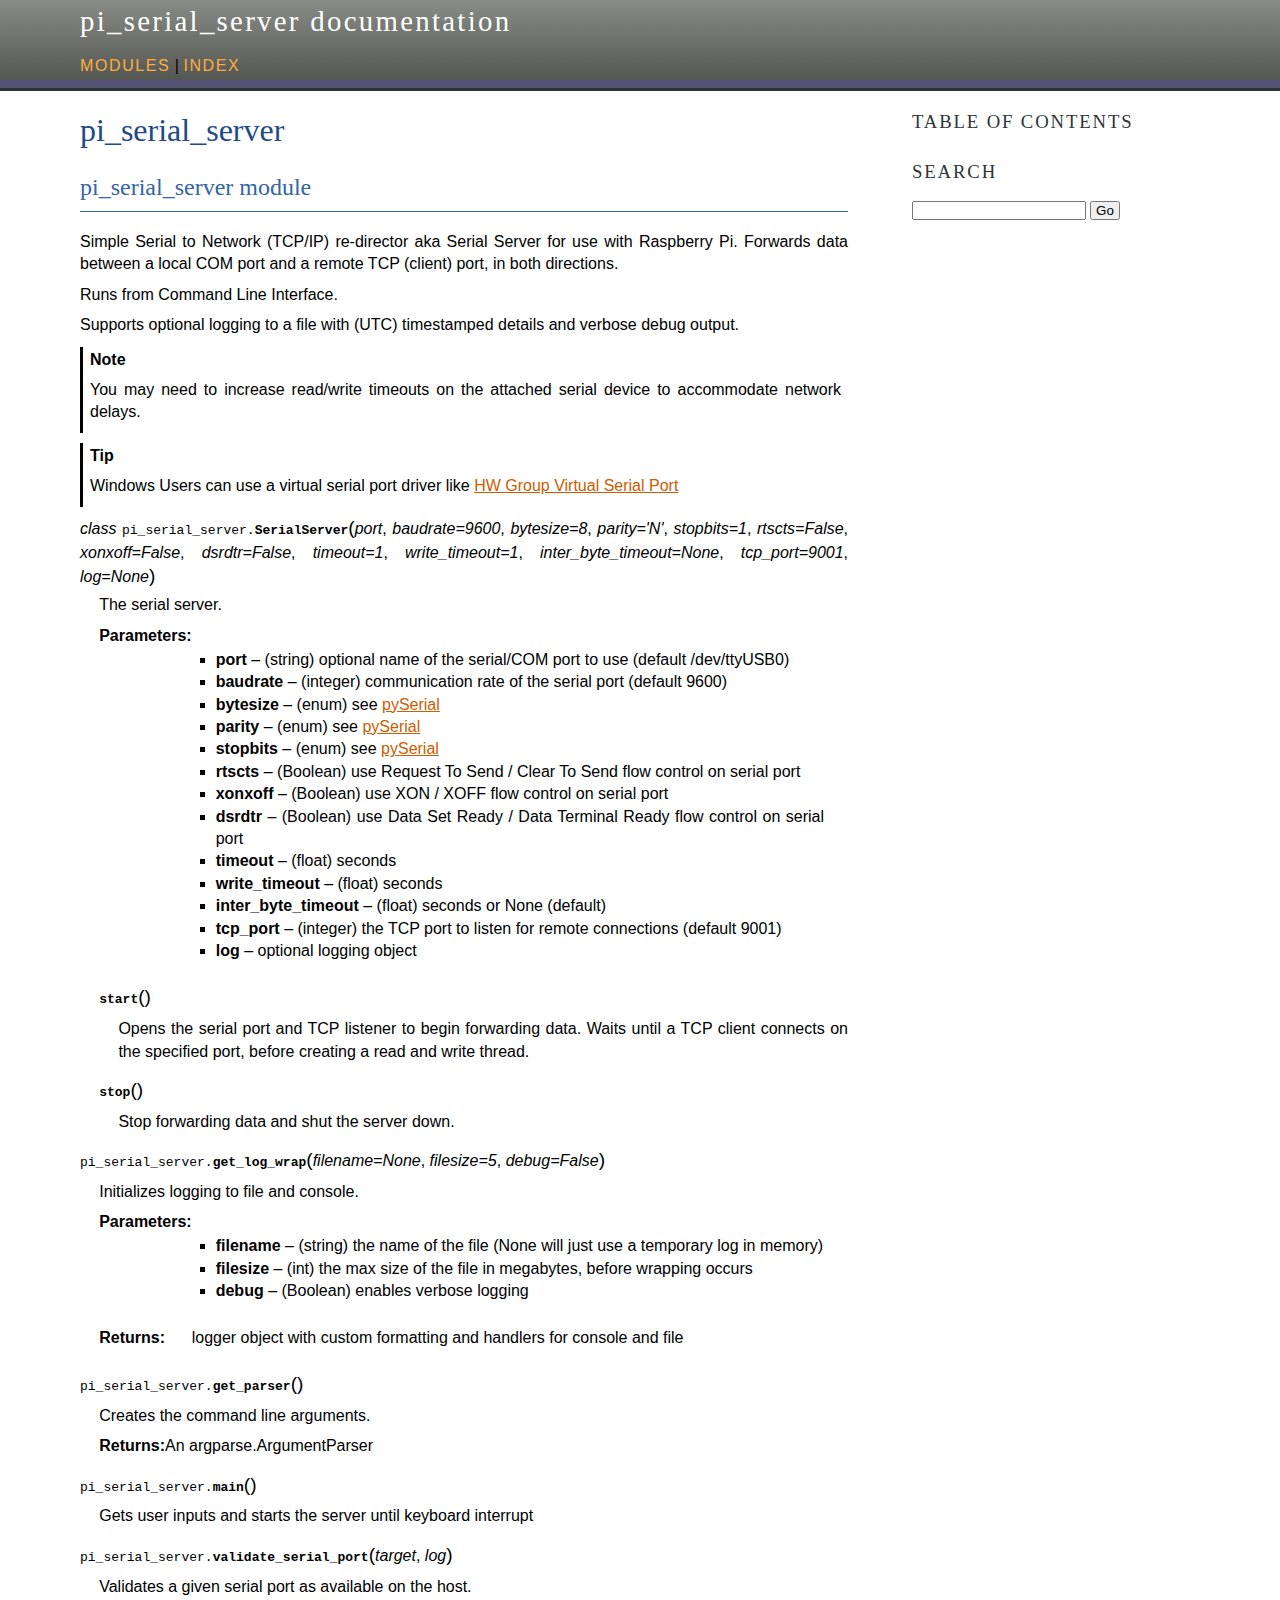
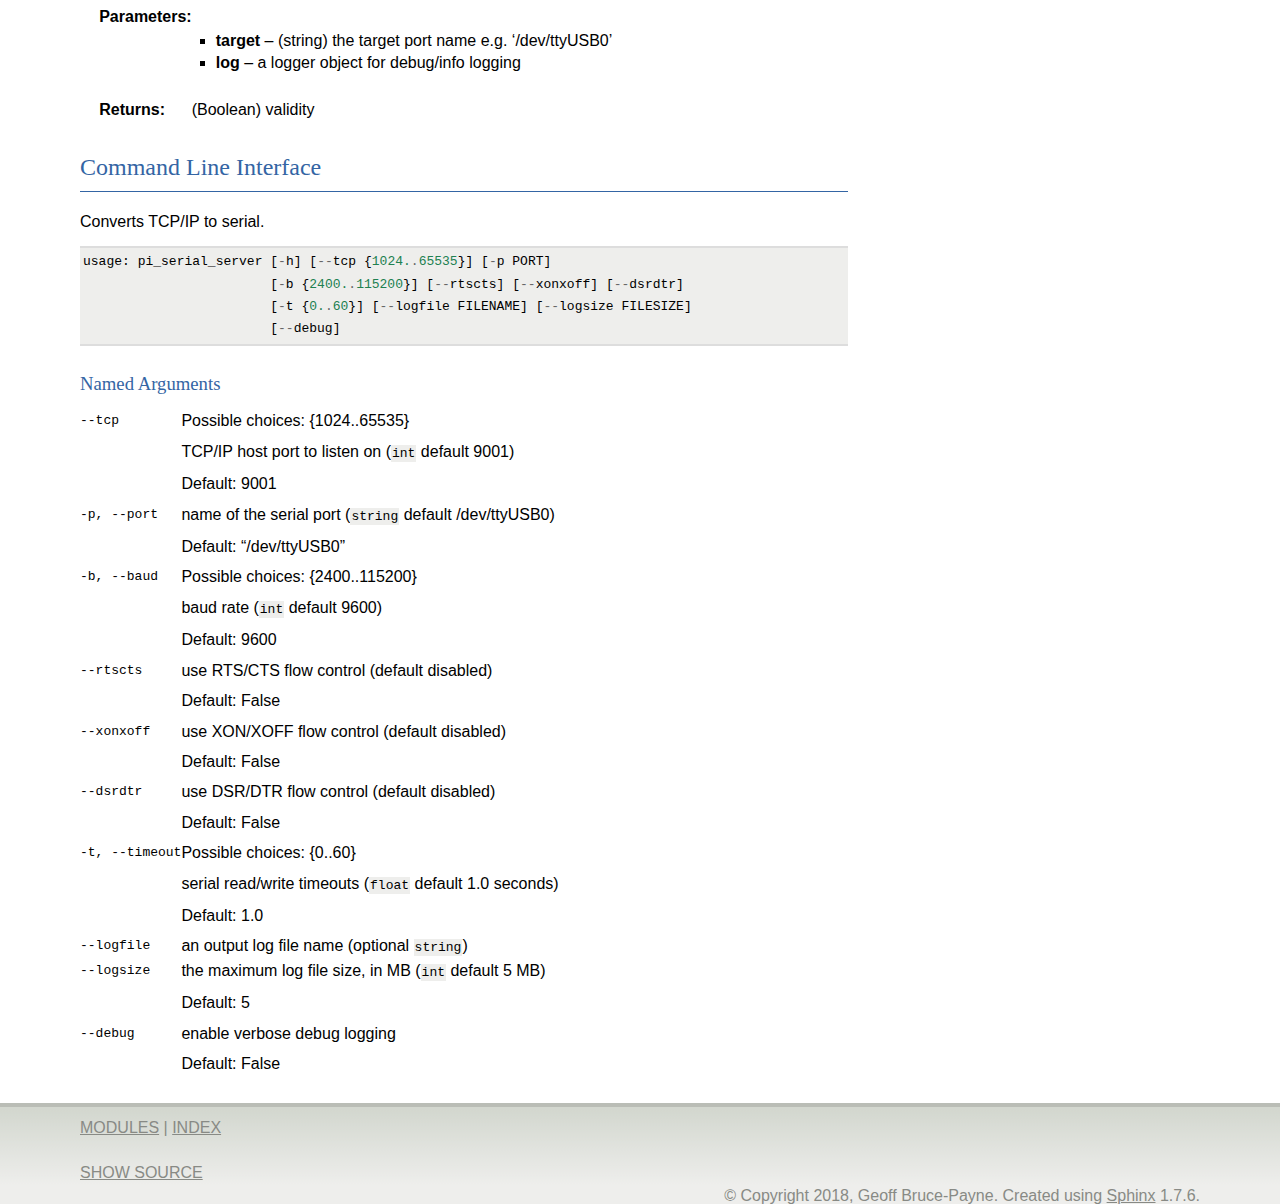
<file: docs/_build/html/index.html>
<!DOCTYPE html PUBLIC "-//W3C//DTD XHTML 1.0 Transitional//EN"
  "http://www.w3.org/TR/xhtml1/DTD/xhtml1-transitional.dtd">

<html xmlns="http://www.w3.org/1999/xhtml">
  <head>
    <meta http-equiv="X-UA-Compatible" content="IE=Edge" />
    <meta http-equiv="Content-Type" content="text/html; charset=utf-8" />
    <title>pi_serial_server &#8212; pi_serial_server  documentation</title>
    <link rel="stylesheet" href="_static/agogo.css" type="text/css" />
    <link rel="stylesheet" href="_static/pygments.css" type="text/css" />
    <script type="text/javascript" id="documentation_options" data-url_root="./" src="_static/documentation_options.js"></script>
    <script type="text/javascript" src="_static/jquery.js"></script>
    <script type="text/javascript" src="_static/underscore.js"></script>
    <script type="text/javascript" src="_static/doctools.js"></script>
    <link rel="index" title="Index" href="genindex.html" />
    <link rel="search" title="Search" href="search.html" /> 
  </head><body>
    <div class="header-wrapper" role="banner">
      <div class="header">
        <div class="headertitle"><a
          href="#">pi_serial_server  documentation</a></div>
        <div class="rel" role="navigation" aria-label="related navigation">
          <a href="py-modindex.html" title="Python Module Index"
             >modules</a> |
          <a href="genindex.html" title="General Index"
             accesskey="I">index</a>
        </div>
       </div>
    </div>

    <div class="content-wrapper">
      <div class="content">
        <div class="document">
            
      <div class="documentwrapper">
        <div class="bodywrapper">
          <div class="body" role="main">
            
  <div class="section" id="pi-serial-server">
<h1>pi_serial_server<a class="headerlink" href="#pi-serial-server" title="Permalink to this headline">¶</a></h1>
<div class="toctree-wrapper compound">
</div>
<div class="section" id="module-pi_serial_server">
<span id="pi-serial-server-module"></span><h2>pi_serial_server module<a class="headerlink" href="#module-pi_serial_server" title="Permalink to this headline">¶</a></h2>
<p>Simple Serial to Network (TCP/IP) re-director aka Serial Server for use with Raspberry Pi.
Forwards data between a local COM port and a remote TCP (client) port, in both directions.</p>
<p>Runs from Command Line Interface.</p>
<p>Supports optional logging to a file with (UTC) timestamped details and verbose debug output.</p>
<div class="admonition note">
<p class="first admonition-title">Note</p>
<p class="last">You may need to increase read/write timeouts on the attached serial device to accommodate
network delays.</p>
</div>
<div class="admonition tip">
<p class="first admonition-title">Tip</p>
<p class="last">Windows Users can use a virtual serial port driver like <a class="reference external" href="https://www.hw-group.com/software/hw-vsp3-virtual-serial-port">HW Group Virtual Serial Port</a></p>
</div>
<dl class="class">
<dt id="pi_serial_server.SerialServer">
<em class="property">class </em><code class="descclassname">pi_serial_server.</code><code class="descname">SerialServer</code><span class="sig-paren">(</span><em>port</em>, <em>baudrate=9600</em>, <em>bytesize=8</em>, <em>parity='N'</em>, <em>stopbits=1</em>, <em>rtscts=False</em>, <em>xonxoff=False</em>, <em>dsrdtr=False</em>, <em>timeout=1</em>, <em>write_timeout=1</em>, <em>inter_byte_timeout=None</em>, <em>tcp_port=9001</em>, <em>log=None</em><span class="sig-paren">)</span><a class="headerlink" href="#pi_serial_server.SerialServer" title="Permalink to this definition">¶</a></dt>
<dd><p>The serial server.</p>
<table class="docutils field-list" frame="void" rules="none">
<col class="field-name" />
<col class="field-body" />
<tbody valign="top">
<tr class="field-odd field"><th class="field-name">Parameters:</th><td class="field-body"><ul class="first last simple">
<li><strong>port</strong> – (string) optional name of the serial/COM port to use (default /dev/ttyUSB0)</li>
<li><strong>baudrate</strong> – (integer) communication rate of the serial port (default 9600)</li>
<li><strong>bytesize</strong> – (enum) see <a class="reference external" href="https://pyserial.readthedocs.io">pySerial</a></li>
<li><strong>parity</strong> – (enum) see <a class="reference external" href="https://pyserial.readthedocs.io">pySerial</a></li>
<li><strong>stopbits</strong> – (enum) see <a class="reference external" href="https://pyserial.readthedocs.io">pySerial</a></li>
<li><strong>rtscts</strong> – (Boolean) use Request To Send / Clear To Send flow control on serial port</li>
<li><strong>xonxoff</strong> – (Boolean) use XON / XOFF flow control on serial port</li>
<li><strong>dsrdtr</strong> – (Boolean) use Data Set Ready / Data Terminal Ready flow control on serial port</li>
<li><strong>timeout</strong> – (float) seconds</li>
<li><strong>write_timeout</strong> – (float) seconds</li>
<li><strong>inter_byte_timeout</strong> – (float) seconds or None (default)</li>
<li><strong>tcp_port</strong> – (integer) the TCP port to listen for remote connections (default 9001)</li>
<li><strong>log</strong> – optional logging object</li>
</ul>
</td>
</tr>
</tbody>
</table>
<dl class="method">
<dt id="pi_serial_server.SerialServer.start">
<code class="descname">start</code><span class="sig-paren">(</span><span class="sig-paren">)</span><a class="headerlink" href="#pi_serial_server.SerialServer.start" title="Permalink to this definition">¶</a></dt>
<dd><p>Opens the serial port and TCP listener to begin forwarding data.
Waits until a TCP client connects on the specified port, before creating a read and write thread.</p>
</dd></dl>

<dl class="method">
<dt id="pi_serial_server.SerialServer.stop">
<code class="descname">stop</code><span class="sig-paren">(</span><span class="sig-paren">)</span><a class="headerlink" href="#pi_serial_server.SerialServer.stop" title="Permalink to this definition">¶</a></dt>
<dd><p>Stop forwarding data and shut the server down.</p>
</dd></dl>

</dd></dl>

<dl class="function">
<dt id="pi_serial_server.get_log_wrap">
<code class="descclassname">pi_serial_server.</code><code class="descname">get_log_wrap</code><span class="sig-paren">(</span><em>filename=None</em>, <em>filesize=5</em>, <em>debug=False</em><span class="sig-paren">)</span><a class="headerlink" href="#pi_serial_server.get_log_wrap" title="Permalink to this definition">¶</a></dt>
<dd><p>Initializes logging to file and console.</p>
<table class="docutils field-list" frame="void" rules="none">
<col class="field-name" />
<col class="field-body" />
<tbody valign="top">
<tr class="field-odd field"><th class="field-name">Parameters:</th><td class="field-body"><ul class="first simple">
<li><strong>filename</strong> – (string) the name of the file (None will just use a temporary log in memory)</li>
<li><strong>filesize</strong> – (int) the max size of the file in megabytes, before wrapping occurs</li>
<li><strong>debug</strong> – (Boolean) enables verbose logging</li>
</ul>
</td>
</tr>
<tr class="field-even field"><th class="field-name">Returns:</th><td class="field-body"><p class="first last">logger object with custom formatting and handlers for console and file</p>
</td>
</tr>
</tbody>
</table>
</dd></dl>

<dl class="function">
<dt id="pi_serial_server.get_parser">
<code class="descclassname">pi_serial_server.</code><code class="descname">get_parser</code><span class="sig-paren">(</span><span class="sig-paren">)</span><a class="headerlink" href="#pi_serial_server.get_parser" title="Permalink to this definition">¶</a></dt>
<dd><p>Creates the command line arguments.</p>
<table class="docutils field-list" frame="void" rules="none">
<col class="field-name" />
<col class="field-body" />
<tbody valign="top">
<tr class="field-odd field"><th class="field-name">Returns:</th><td class="field-body">An argparse.ArgumentParser</td>
</tr>
</tbody>
</table>
</dd></dl>

<dl class="function">
<dt id="pi_serial_server.main">
<code class="descclassname">pi_serial_server.</code><code class="descname">main</code><span class="sig-paren">(</span><span class="sig-paren">)</span><a class="headerlink" href="#pi_serial_server.main" title="Permalink to this definition">¶</a></dt>
<dd><p>Gets user inputs and starts the server until keyboard interrupt</p>
</dd></dl>

<dl class="function">
<dt id="pi_serial_server.validate_serial_port">
<code class="descclassname">pi_serial_server.</code><code class="descname">validate_serial_port</code><span class="sig-paren">(</span><em>target</em>, <em>log</em><span class="sig-paren">)</span><a class="headerlink" href="#pi_serial_server.validate_serial_port" title="Permalink to this definition">¶</a></dt>
<dd><p>Validates a given serial port as available on the host.</p>
<table class="docutils field-list" frame="void" rules="none">
<col class="field-name" />
<col class="field-body" />
<tbody valign="top">
<tr class="field-odd field"><th class="field-name">Parameters:</th><td class="field-body"><ul class="first simple">
<li><strong>target</strong> – (string) the target port name e.g. ‘/dev/ttyUSB0’</li>
<li><strong>log</strong> – a logger object for debug/info logging</li>
</ul>
</td>
</tr>
<tr class="field-even field"><th class="field-name">Returns:</th><td class="field-body"><p class="first last">(Boolean) validity</p>
</td>
</tr>
</tbody>
</table>
</dd></dl>

</div>
<div class="section" id="command-line-interface">
<h2>Command Line Interface<a class="headerlink" href="#command-line-interface" title="Permalink to this headline">¶</a></h2>
<p>Converts TCP/IP to serial.</p>
<div class="highlight-default notranslate"><div class="highlight"><pre><span></span><span class="n">usage</span><span class="p">:</span> <span class="n">pi_serial_server</span> <span class="p">[</span><span class="o">-</span><span class="n">h</span><span class="p">]</span> <span class="p">[</span><span class="o">--</span><span class="n">tcp</span> <span class="p">{</span><span class="mf">1024.</span><span class="o">.</span><span class="mi">65535</span><span class="p">}]</span> <span class="p">[</span><span class="o">-</span><span class="n">p</span> <span class="n">PORT</span><span class="p">]</span>
                        <span class="p">[</span><span class="o">-</span><span class="n">b</span> <span class="p">{</span><span class="mf">2400.</span><span class="o">.</span><span class="mi">115200</span><span class="p">}]</span> <span class="p">[</span><span class="o">--</span><span class="n">rtscts</span><span class="p">]</span> <span class="p">[</span><span class="o">--</span><span class="n">xonxoff</span><span class="p">]</span> <span class="p">[</span><span class="o">--</span><span class="n">dsrdtr</span><span class="p">]</span>
                        <span class="p">[</span><span class="o">-</span><span class="n">t</span> <span class="p">{</span><span class="mf">0.</span><span class="o">.</span><span class="mi">60</span><span class="p">}]</span> <span class="p">[</span><span class="o">--</span><span class="n">logfile</span> <span class="n">FILENAME</span><span class="p">]</span> <span class="p">[</span><span class="o">--</span><span class="n">logsize</span> <span class="n">FILESIZE</span><span class="p">]</span>
                        <span class="p">[</span><span class="o">--</span><span class="n">debug</span><span class="p">]</span>
</pre></div>
</div>
<div class="section" id="Named Arguments">
<h3>Named Arguments<a class="headerlink" href="#Named Arguments" title="Permalink to this headline">¶</a></h3>
<table class="docutils option-list" frame="void" rules="none">
<col class="option" />
<col class="description" />
<tbody valign="top">
<tr><td class="option-group">
<kbd>--tcp</kbd></td>
<td><p class="first">Possible choices: {1024..65535}</p>
<p>TCP/IP host port to listen on (<code class="docutils literal notranslate"><span class="pre">int</span></code> default 9001)</p>
<p class="last">Default: 9001</p>
</td></tr>
<tr><td class="option-group">
<kbd>-p, --port</kbd></td>
<td><p class="first">name of the serial port (<code class="docutils literal notranslate"><span class="pre">string</span></code> default /dev/ttyUSB0)</p>
<p class="last">Default: “/dev/ttyUSB0”</p>
</td></tr>
<tr><td class="option-group">
<kbd>-b, --baud</kbd></td>
<td><p class="first">Possible choices: {2400..115200}</p>
<p>baud rate (<code class="docutils literal notranslate"><span class="pre">int</span></code> default 9600)</p>
<p class="last">Default: 9600</p>
</td></tr>
<tr><td class="option-group">
<kbd>--rtscts</kbd></td>
<td><p class="first">use RTS/CTS flow control (default disabled)</p>
<p class="last">Default: False</p>
</td></tr>
<tr><td class="option-group">
<kbd>--xonxoff</kbd></td>
<td><p class="first">use XON/XOFF flow control (default disabled)</p>
<p class="last">Default: False</p>
</td></tr>
<tr><td class="option-group">
<kbd>--dsrdtr</kbd></td>
<td><p class="first">use DSR/DTR flow control (default disabled)</p>
<p class="last">Default: False</p>
</td></tr>
<tr><td class="option-group">
<kbd>-t, --timeout</kbd></td>
<td><p class="first">Possible choices: {0..60}</p>
<p>serial read/write timeouts (<code class="docutils literal notranslate"><span class="pre">float</span></code> default 1.0 seconds)</p>
<p class="last">Default: 1.0</p>
</td></tr>
<tr><td class="option-group">
<kbd>--logfile</kbd></td>
<td>an output log file name (optional <code class="docutils literal notranslate"><span class="pre">string</span></code>)</td></tr>
<tr><td class="option-group">
<kbd>--logsize</kbd></td>
<td><p class="first">the maximum log file size, in MB (<code class="docutils literal notranslate"><span class="pre">int</span></code> default 5 MB)</p>
<p class="last">Default: 5</p>
</td></tr>
<tr><td class="option-group">
<kbd>--debug</kbd></td>
<td><p class="first">enable verbose debug logging</p>
<p class="last">Default: False</p>
</td></tr>
</tbody>
</table>
</div>
</div>
</div>


          </div>
        </div>
      </div>
        </div>
        <div class="sidebar">
          <h3>Table Of Contents</h3>
          
          <div role="search">
            <h3 style="margin-top: 1.5em;">Search</h3>
            <form class="search" action="search.html" method="get">
                <input type="text" name="q" />
                <input type="submit" value="Go" />
                <input type="hidden" name="check_keywords" value="yes" />
                <input type="hidden" name="area" value="default" />
            </form>
          </div>
        </div>
        <div class="clearer"></div>
      </div>
    </div>

    <div class="footer-wrapper">
      <div class="footer">
        <div class="left">
          <div role="navigation" aria-label="related navigaton">
            <a href="py-modindex.html" title="Python Module Index"
              >modules</a> |
            <a href="genindex.html" title="General Index"
              >index</a>
          </div>
          <div role="note" aria-label="source link">
              <br/>
              <a href="_sources/index.rst.txt"
                rel="nofollow">Show Source</a>
          </div>
        </div>

        <div class="right">
          
    <div class="footer" role="contentinfo">
        &#169; Copyright 2018, Geoff Bruce-Payne.
      Created using <a href="http://sphinx-doc.org/">Sphinx</a> 1.7.6.
    </div>
        </div>
        <div class="clearer"></div>
      </div>
    </div>

  </body>
</html>
</file>
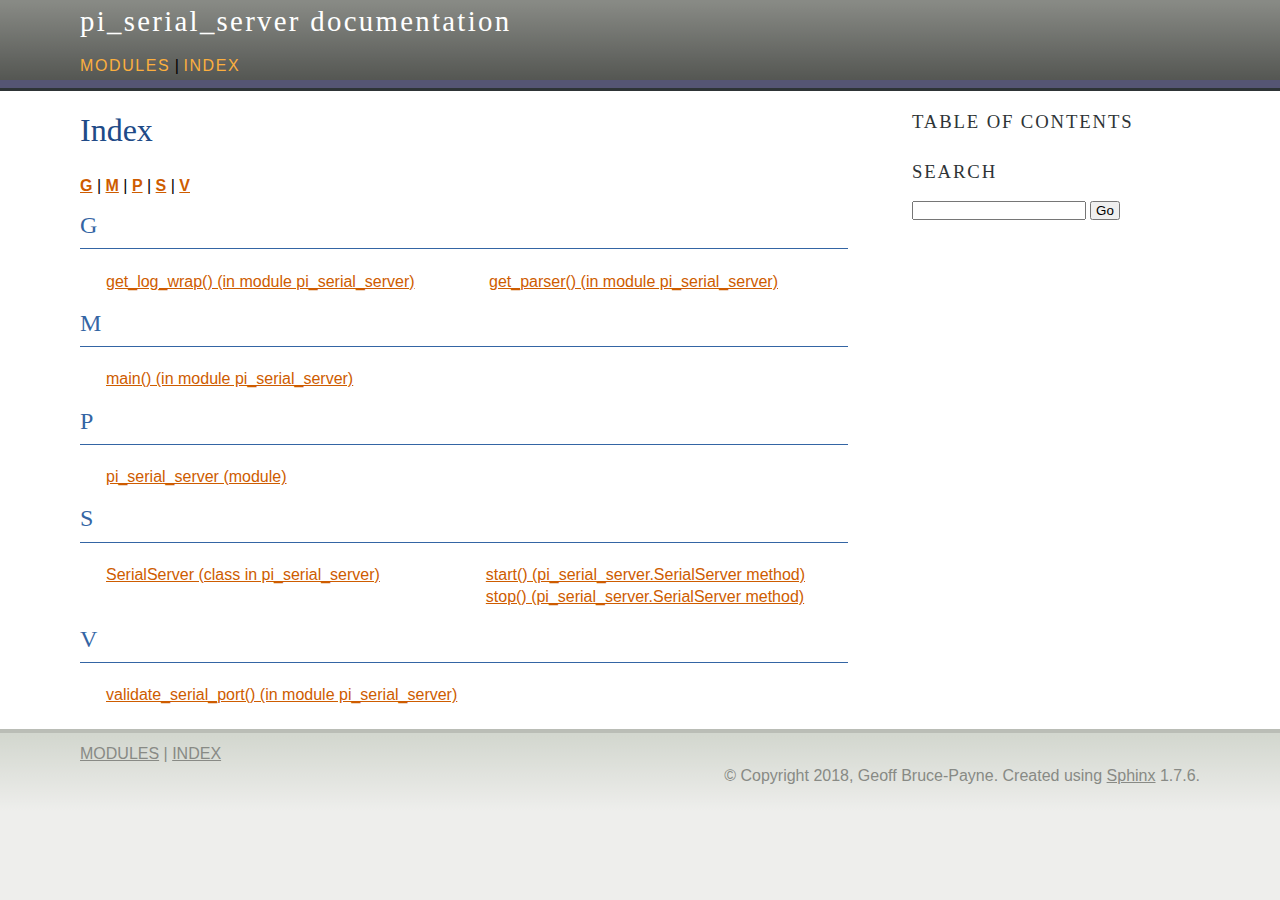
<file: docs/_build/html/genindex.html>
<!DOCTYPE html PUBLIC "-//W3C//DTD XHTML 1.0 Transitional//EN"
  "http://www.w3.org/TR/xhtml1/DTD/xhtml1-transitional.dtd">

<html xmlns="http://www.w3.org/1999/xhtml">
  <head>
    <meta http-equiv="X-UA-Compatible" content="IE=Edge" />
    <meta http-equiv="Content-Type" content="text/html; charset=utf-8" />
    <title>Index &#8212; pi_serial_server  documentation</title>
    <link rel="stylesheet" href="_static/agogo.css" type="text/css" />
    <link rel="stylesheet" href="_static/pygments.css" type="text/css" />
    <script type="text/javascript" id="documentation_options" data-url_root="./" src="_static/documentation_options.js"></script>
    <script type="text/javascript" src="_static/jquery.js"></script>
    <script type="text/javascript" src="_static/underscore.js"></script>
    <script type="text/javascript" src="_static/doctools.js"></script>
    <link rel="index" title="Index" href="#" />
    <link rel="search" title="Search" href="search.html" /> 
  </head><body>
    <div class="header-wrapper" role="banner">
      <div class="header">
        <div class="headertitle"><a
          href="index.html">pi_serial_server  documentation</a></div>
        <div class="rel" role="navigation" aria-label="related navigation">
          <a href="py-modindex.html" title="Python Module Index"
             >modules</a> |
          <a href="#" title="General Index"
             accesskey="I">index</a>
        </div>
       </div>
    </div>

    <div class="content-wrapper">
      <div class="content">
        <div class="document">
            
      <div class="documentwrapper">
        <div class="bodywrapper">
          <div class="body" role="main">
            

<h1 id="index">Index</h1>

<div class="genindex-jumpbox">
 <a href="#G"><strong>G</strong></a>
 | <a href="#M"><strong>M</strong></a>
 | <a href="#P"><strong>P</strong></a>
 | <a href="#S"><strong>S</strong></a>
 | <a href="#V"><strong>V</strong></a>
 
</div>
<h2 id="G">G</h2>
<table style="width: 100%" class="indextable genindextable"><tr>
  <td style="width: 33%; vertical-align: top;"><ul>
      <li><a href="index.html#pi_serial_server.get_log_wrap">get_log_wrap() (in module pi_serial_server)</a>
</li>
  </ul></td>
  <td style="width: 33%; vertical-align: top;"><ul>
      <li><a href="index.html#pi_serial_server.get_parser">get_parser() (in module pi_serial_server)</a>
</li>
  </ul></td>
</tr></table>

<h2 id="M">M</h2>
<table style="width: 100%" class="indextable genindextable"><tr>
  <td style="width: 33%; vertical-align: top;"><ul>
      <li><a href="index.html#pi_serial_server.main">main() (in module pi_serial_server)</a>
</li>
  </ul></td>
</tr></table>

<h2 id="P">P</h2>
<table style="width: 100%" class="indextable genindextable"><tr>
  <td style="width: 33%; vertical-align: top;"><ul>
      <li><a href="index.html#module-pi_serial_server">pi_serial_server (module)</a>
</li>
  </ul></td>
</tr></table>

<h2 id="S">S</h2>
<table style="width: 100%" class="indextable genindextable"><tr>
  <td style="width: 33%; vertical-align: top;"><ul>
      <li><a href="index.html#pi_serial_server.SerialServer">SerialServer (class in pi_serial_server)</a>
</li>
  </ul></td>
  <td style="width: 33%; vertical-align: top;"><ul>
      <li><a href="index.html#pi_serial_server.SerialServer.start">start() (pi_serial_server.SerialServer method)</a>
</li>
      <li><a href="index.html#pi_serial_server.SerialServer.stop">stop() (pi_serial_server.SerialServer method)</a>
</li>
  </ul></td>
</tr></table>

<h2 id="V">V</h2>
<table style="width: 100%" class="indextable genindextable"><tr>
  <td style="width: 33%; vertical-align: top;"><ul>
      <li><a href="index.html#pi_serial_server.validate_serial_port">validate_serial_port() (in module pi_serial_server)</a>
</li>
  </ul></td>
</tr></table>



          </div>
        </div>
      </div>
        </div>
        <div class="sidebar">
          <h3>Table Of Contents</h3>
          
          <div role="search">
            <h3 style="margin-top: 1.5em;">Search</h3>
            <form class="search" action="search.html" method="get">
                <input type="text" name="q" />
                <input type="submit" value="Go" />
                <input type="hidden" name="check_keywords" value="yes" />
                <input type="hidden" name="area" value="default" />
            </form>
          </div>
        </div>
        <div class="clearer"></div>
      </div>
    </div>

    <div class="footer-wrapper">
      <div class="footer">
        <div class="left">
          <div role="navigation" aria-label="related navigaton">
            <a href="py-modindex.html" title="Python Module Index"
              >modules</a> |
            <a href="#" title="General Index"
              >index</a>
          </div>
          <div role="note" aria-label="source link">
          </div>
        </div>

        <div class="right">
          
    <div class="footer" role="contentinfo">
        &#169; Copyright 2018, Geoff Bruce-Payne.
      Created using <a href="http://sphinx-doc.org/">Sphinx</a> 1.7.6.
    </div>
        </div>
        <div class="clearer"></div>
      </div>
    </div>

  </body>
</html>
</file>
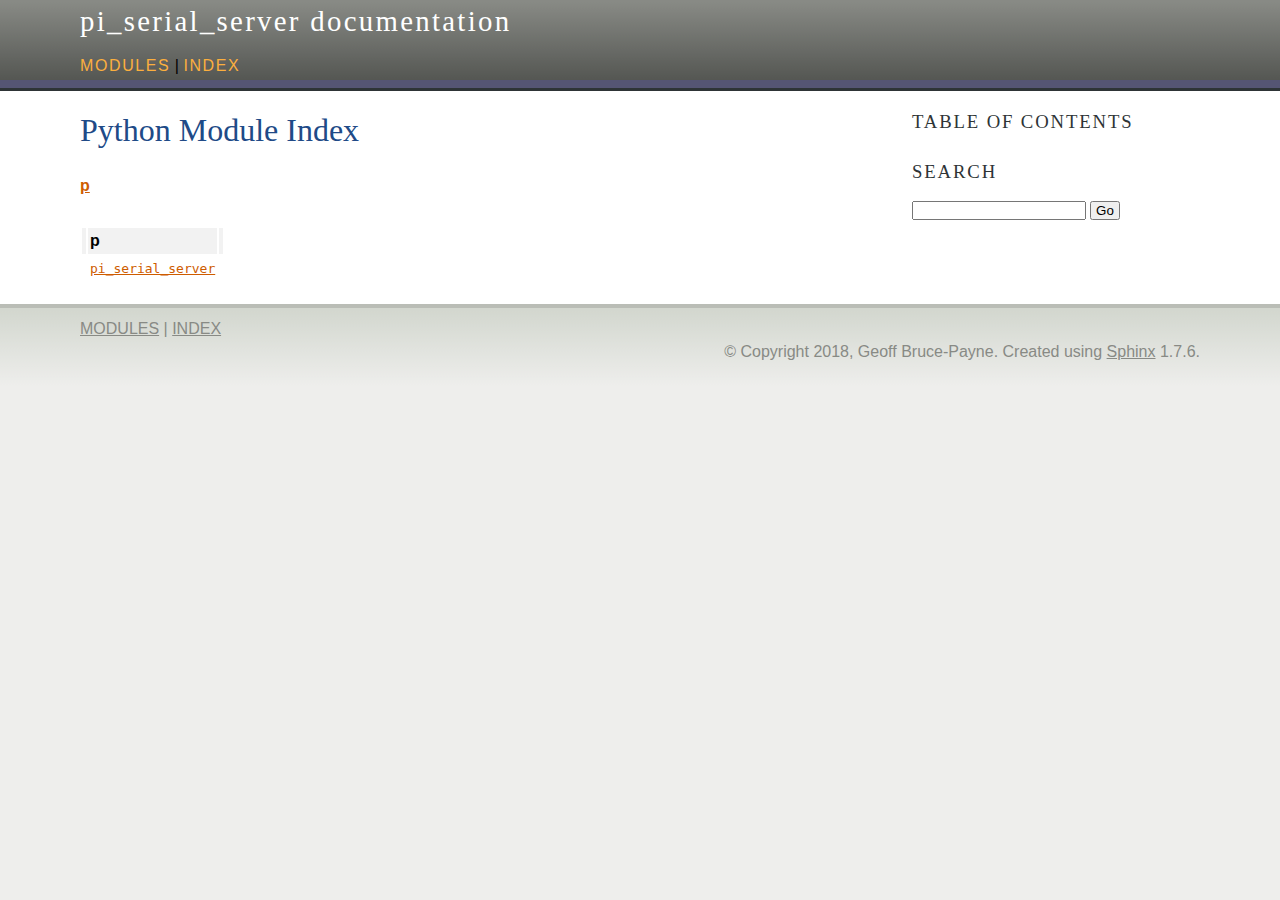
<file: docs/_build/html/py-modindex.html>
<!DOCTYPE html PUBLIC "-//W3C//DTD XHTML 1.0 Transitional//EN"
  "http://www.w3.org/TR/xhtml1/DTD/xhtml1-transitional.dtd">

<html xmlns="http://www.w3.org/1999/xhtml">
  <head>
    <meta http-equiv="X-UA-Compatible" content="IE=Edge" />
    <meta http-equiv="Content-Type" content="text/html; charset=utf-8" />
    <title>Python Module Index &#8212; pi_serial_server  documentation</title>
    <link rel="stylesheet" href="_static/agogo.css" type="text/css" />
    <link rel="stylesheet" href="_static/pygments.css" type="text/css" />
    <script type="text/javascript" id="documentation_options" data-url_root="./" src="_static/documentation_options.js"></script>
    <script type="text/javascript" src="_static/jquery.js"></script>
    <script type="text/javascript" src="_static/underscore.js"></script>
    <script type="text/javascript" src="_static/doctools.js"></script>
    <link rel="index" title="Index" href="genindex.html" />
    <link rel="search" title="Search" href="search.html" />
 

    <script type="text/javascript">
      DOCUMENTATION_OPTIONS.COLLAPSE_INDEX = true;
    </script>


  </head><body>
    <div class="header-wrapper" role="banner">
      <div class="header">
        <div class="headertitle"><a
          href="index.html">pi_serial_server  documentation</a></div>
        <div class="rel" role="navigation" aria-label="related navigation">
          <a href="#" title="Python Module Index"
             >modules</a> |
          <a href="genindex.html" title="General Index"
             accesskey="I">index</a>
        </div>
       </div>
    </div>

    <div class="content-wrapper">
      <div class="content">
        <div class="document">
            
      <div class="documentwrapper">
        <div class="bodywrapper">
          <div class="body" role="main">
            

   <h1>Python Module Index</h1>

   <div class="modindex-jumpbox">
   <a href="#cap-p"><strong>p</strong></a>
   </div>

   <table class="indextable modindextable">
     <tr class="pcap"><td></td><td>&#160;</td><td></td></tr>
     <tr class="cap" id="cap-p"><td></td><td>
       <strong>p</strong></td><td></td></tr>
     <tr>
       <td></td>
       <td>
       <a href="index.html#module-pi_serial_server"><code class="xref">pi_serial_server</code></a></td><td>
       <em></em></td></tr>
   </table>


          </div>
        </div>
      </div>
        </div>
        <div class="sidebar">
          <h3>Table Of Contents</h3>
          
          <div role="search">
            <h3 style="margin-top: 1.5em;">Search</h3>
            <form class="search" action="search.html" method="get">
                <input type="text" name="q" />
                <input type="submit" value="Go" />
                <input type="hidden" name="check_keywords" value="yes" />
                <input type="hidden" name="area" value="default" />
            </form>
          </div>
        </div>
        <div class="clearer"></div>
      </div>
    </div>

    <div class="footer-wrapper">
      <div class="footer">
        <div class="left">
          <div role="navigation" aria-label="related navigaton">
            <a href="#" title="Python Module Index"
              >modules</a> |
            <a href="genindex.html" title="General Index"
              >index</a>
          </div>
          <div role="note" aria-label="source link">
          </div>
        </div>

        <div class="right">
          
    <div class="footer" role="contentinfo">
        &#169; Copyright 2018, Geoff Bruce-Payne.
      Created using <a href="http://sphinx-doc.org/">Sphinx</a> 1.7.6.
    </div>
        </div>
        <div class="clearer"></div>
      </div>
    </div>

  </body>
</html>
</file>
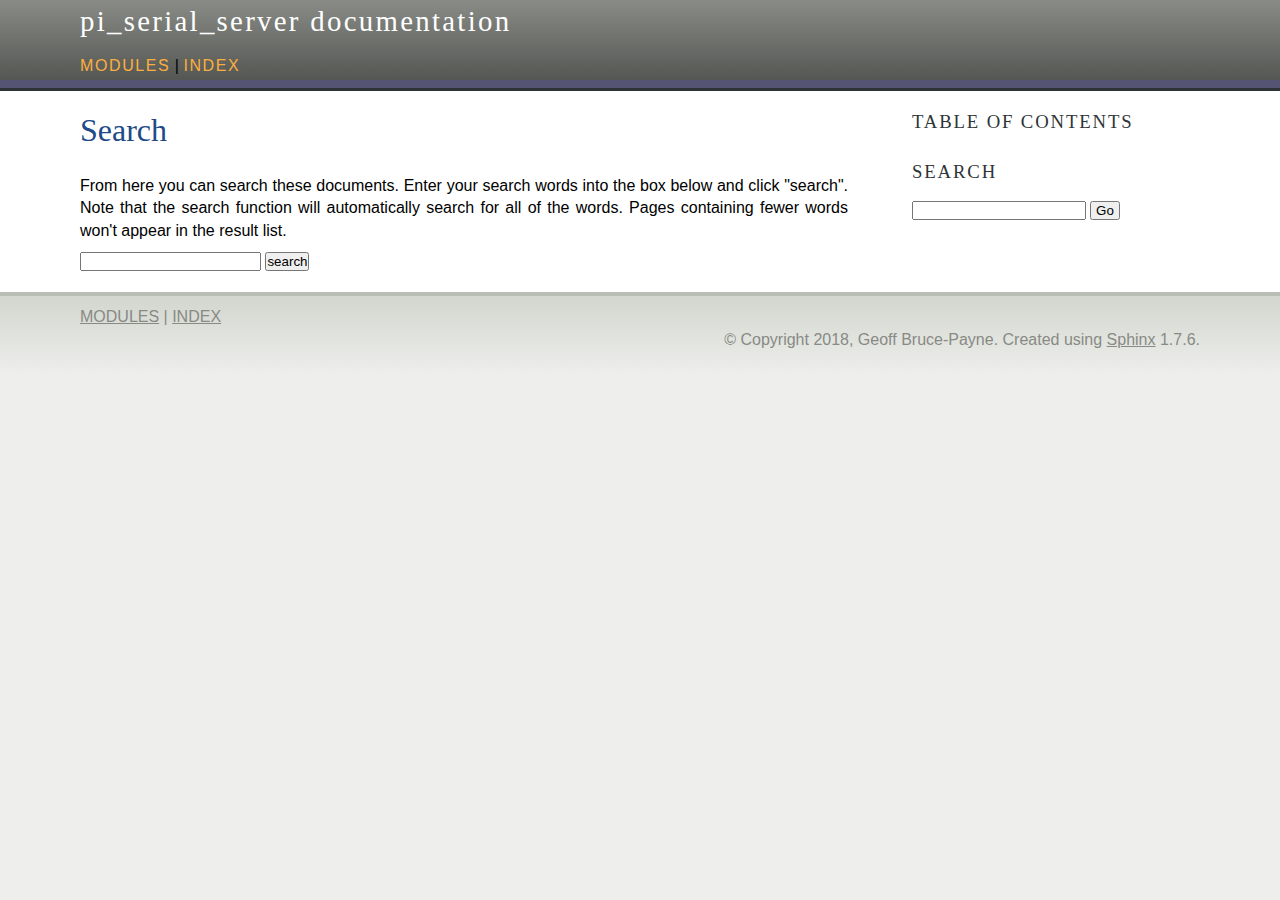
<file: docs/_build/html/search.html>
<!DOCTYPE html PUBLIC "-//W3C//DTD XHTML 1.0 Transitional//EN"
  "http://www.w3.org/TR/xhtml1/DTD/xhtml1-transitional.dtd">

<html xmlns="http://www.w3.org/1999/xhtml">
  <head>
    <meta http-equiv="X-UA-Compatible" content="IE=Edge" />
    <meta http-equiv="Content-Type" content="text/html; charset=utf-8" />
    <title>Search &#8212; pi_serial_server  documentation</title>
    <link rel="stylesheet" href="_static/agogo.css" type="text/css" />
    <link rel="stylesheet" href="_static/pygments.css" type="text/css" />
    <script type="text/javascript" id="documentation_options" data-url_root="./" src="_static/documentation_options.js"></script>
    <script type="text/javascript" src="_static/jquery.js"></script>
    <script type="text/javascript" src="_static/underscore.js"></script>
    <script type="text/javascript" src="_static/doctools.js"></script>
    <script type="text/javascript" src="_static/searchtools.js"></script>
    <link rel="index" title="Index" href="genindex.html" />
    <link rel="search" title="Search" href="#" />
  <script type="text/javascript">
    jQuery(function() { Search.loadIndex("searchindex.js"); });
  </script>
  
  <script type="text/javascript" id="searchindexloader"></script>
   

  </head><body>
    <div class="header-wrapper" role="banner">
      <div class="header">
        <div class="headertitle"><a
          href="index.html">pi_serial_server  documentation</a></div>
        <div class="rel" role="navigation" aria-label="related navigation">
          <a href="py-modindex.html" title="Python Module Index"
             >modules</a> |
          <a href="genindex.html" title="General Index"
             accesskey="I">index</a>
        </div>
       </div>
    </div>

    <div class="content-wrapper">
      <div class="content">
        <div class="document">
            
      <div class="documentwrapper">
        <div class="bodywrapper">
          <div class="body" role="main">
            
  <h1 id="search-documentation">Search</h1>
  <div id="fallback" class="admonition warning">
  <script type="text/javascript">$('#fallback').hide();</script>
  <p>
    Please activate JavaScript to enable the search
    functionality.
  </p>
  </div>
  <p>
    From here you can search these documents. Enter your search
    words into the box below and click "search". Note that the search
    function will automatically search for all of the words. Pages
    containing fewer words won't appear in the result list.
  </p>
  <form action="" method="get">
    <input type="text" name="q" value="" />
    <input type="submit" value="search" />
    <span id="search-progress" style="padding-left: 10px"></span>
  </form>
  
  <div id="search-results">
  
  </div>

          </div>
        </div>
      </div>
        </div>
        <div class="sidebar">
          <h3>Table Of Contents</h3>
          
          <div role="search">
            <h3 style="margin-top: 1.5em;">Search</h3>
            <form class="search" action="#" method="get">
                <input type="text" name="q" />
                <input type="submit" value="Go" />
                <input type="hidden" name="check_keywords" value="yes" />
                <input type="hidden" name="area" value="default" />
            </form>
          </div>
        </div>
        <div class="clearer"></div>
      </div>
    </div>

    <div class="footer-wrapper">
      <div class="footer">
        <div class="left">
          <div role="navigation" aria-label="related navigaton">
            <a href="py-modindex.html" title="Python Module Index"
              >modules</a> |
            <a href="genindex.html" title="General Index"
              >index</a>
          </div>
          <div role="note" aria-label="source link">
          </div>
        </div>

        <div class="right">
          
    <div class="footer" role="contentinfo">
        &#169; Copyright 2018, Geoff Bruce-Payne.
      Created using <a href="http://sphinx-doc.org/">Sphinx</a> 1.7.6.
    </div>
        </div>
        <div class="clearer"></div>
      </div>
    </div>

  </body>
</html>
</file>
<file: docs/_build/html/_static/agogo.css>
/*
 * agogo.css_t
 * ~~~~~~~~~~~
 *
 * Sphinx stylesheet -- agogo theme.
 *
 * :copyright: Copyright 2007-2018 by the Sphinx team, see AUTHORS.
 * :license: BSD, see LICENSE for details.
 *
 */

* {
  margin: 0px;
  padding: 0px;
}

body {
  font-family: helvetica;
  line-height: 1.4em;
  color: black;
  background-color: #eeeeec;
}


/* Page layout */

div.header, div.content, div.footer {
  width: 70em;
  margin-left: auto;
  margin-right: auto;
}

div.header-wrapper {
  background: #555573 url(bgtop.png) top left repeat-x;
  border-bottom: 3px solid #2e3436;
}


/* Default body styles */
a {
  color: #ce5c00;
}

div.bodywrapper a, div.footer a {
  text-decoration: underline;
}

.clearer {
  clear: both;
}

.left {
  float: left;
}

.right {
  float: right;
}

.line-block {
    display: block;
    margin-top: 1em;
    margin-bottom: 1em;
}

.line-block .line-block {
    margin-top: 0;
    margin-bottom: 0;
    margin-left: 1.5em;
}

h1, h2, h3, h4 {
  font-family: "Georgia", "Times New Roman", serif;
  font-weight: normal;
  color: #3465a4;
  margin-bottom: .8em;
}

h1 {
  color: #204a87;
}

h2 {
  padding-bottom: .5em;
  border-bottom: 1px solid #3465a4;
}

a.headerlink {
  visibility: hidden;
  color: #dddddd;
  padding-left: .3em;
}

h1:hover > a.headerlink,
h2:hover > a.headerlink,
h3:hover > a.headerlink,
h4:hover > a.headerlink,
h5:hover > a.headerlink,
h6:hover > a.headerlink,
dt:hover > a.headerlink,
caption:hover > a.headerlink,
p.caption:hover > a.headerlink,
div.code-block-caption:hover > a.headerlink {
  visibility: visible;
}

img {
  border: 0;
}

div.admonition {
  margin-top: 10px;
  margin-bottom: 10px;
  padding: 2px 7px 1px 7px;
  border-left: 0.2em solid black;
}

p.admonition-title {
  margin: 0px 10px 5px 0px;
  font-weight: bold;
}

dt:target, .highlighted {
  background-color: #fbe54e;
}

/* Header */

div.header {
  padding-top: 10px;
  padding-bottom: 10px;
}

div.header .headertitle {
  font-family: "Georgia", "Times New Roman", serif;
  font-weight: normal;
  font-size: 180%;
  letter-spacing: .08em;
  margin-bottom: .8em;
}

div.header .headertitle a {
  color: white;
}

div.header div.rel {
  margin-top: 1em;
}

div.header div.rel a {
  color: #fcaf3e;
  letter-spacing: .1em;
  text-transform: uppercase;
}

p.logo {
    float: right;
}

img.logo {
    border: 0;
}


/* Content */
div.content-wrapper {
  background-color: white;
  padding-top: 20px;
  padding-bottom: 20px;
}

div.document {
  width: 50em;
  float: left;
}

div.body {
  padding-right: 2em;
  text-align: justify;
}

div.document h1 {
  line-height: 120%;
}

div.document ul {
  margin: 1.5em;
  list-style-type: square;
}

div.document dd {
  margin-left: 1.2em;
  margin-top: .4em;
  margin-bottom: 1em;
}

div.document .section {
  margin-top: 1.7em;
}
div.document .section:first-child {
  margin-top: 0px;
}

div.document div.highlight {
  padding: 3px;
  background-color: #eeeeec;
  border-top: 2px solid #dddddd;
  border-bottom: 2px solid #dddddd;
  margin-top: .8em;
  margin-bottom: .8em;
}

div.document div.literal-block-wrapper {
  margin-top: .8em;
  margin-bottom: .8em;
}

div.document div.literal-block-wrapper div.highlight {
  margin: 0;
}

div.document div.code-block-caption span.caption-number {
    padding: 0.1em 0.3em;
    font-style: italic;
}

div.document div.code-block-caption span.caption-text {
}

div.document h2 {
  margin-top: .7em;
}

div.document p {
  margin-bottom: .5em;
}

div.document li.toctree-l1 {
  margin-bottom: 1em;
}

div.document .descname {
  font-weight: bold;
}

div.document .sig-paren {
    font-size: larger;
}

div.document .docutils.literal {
  background-color: #eeeeec;
  padding: 1px;
}

div.document .docutils.xref.literal {
  background-color: transparent;
  padding: 0px;
}

div.document blockquote {
  margin: 1em;
}

div.document ol {
  margin: 1.5em;
}


/* Sidebar */

div.sidebar {
  width: 20em;
  float: right;
  font-size: .9em;
}

div.sidebar a, div.header a {
  text-decoration: none;
}

div.sidebar a:hover, div.header a:hover {
  text-decoration: underline;
}

div.sidebar h3 {
  color: #2e3436;
  text-transform: uppercase;
  font-size: 130%;
  letter-spacing: .1em;
}

div.sidebar ul {
  list-style-type: none;
}

div.sidebar li.toctree-l1 a {
  display: block;
  padding: 1px;
  border: 1px solid #dddddd;
  background-color: #eeeeec;
  margin-bottom: .4em;
  padding-left: 3px;
  color: #2e3436;
}

div.sidebar li.toctree-l2 a {
  background-color: transparent;
  border: none;
  margin-left: 1em;
  border-bottom: 1px solid #dddddd;
}

div.sidebar li.toctree-l3 a {
  background-color: transparent;
  border: none;
  margin-left: 2em;
  border-bottom: 1px solid #dddddd;
}

div.sidebar li.toctree-l2:last-child a {
  border-bottom: none;
}

div.sidebar li.toctree-l1.current a {
  border-right: 5px solid #fcaf3e;
}

div.sidebar li.toctree-l1.current li.toctree-l2 a {
  border-right: none;
}

div.sidebar input[type="text"] {
  width: 170px;
}

div.sidebar input[type="submit"] {
  width: 30px;
}


/* Footer */

div.footer-wrapper {
  background: url(bgfooter.png) top left repeat-x;
  border-top: 4px solid #babdb6;
  padding-top: 10px;
  padding-bottom: 10px;
  min-height: 80px;
}

div.footer, div.footer a {
  color: #888a85;
}

div.footer .right {
  text-align: right;
}

div.footer .left {
  text-transform: uppercase;
}


/* Styles copied from basic theme */

img.align-left, .figure.align-left, object.align-left {
    clear: left;
    float: left;
    margin-right: 1em;
}

img.align-right, .figure.align-right, object.align-right {
    clear: right;
    float: right;
    margin-left: 1em;
}

img.align-center, .figure.align-center, object.align-center {
  display: block;
  margin-left: auto;
  margin-right: auto;
}

.align-left {
    text-align: left;
}

.align-center {
    text-align: center;
}

.align-right {
    text-align: right;
}

table caption span.caption-number {
    font-style: italic;
}

table caption span.caption-text {
}

div.figure p.caption span.caption-number {
    font-style: italic;
}

div.figure p.caption span.caption-text {
}

/* -- search page ----------------------------------------------------------- */

ul.search {
    margin: 10px 0 0 20px;
    padding: 0;
}

ul.search li {
    padding: 5px 0 5px 20px;
    background-image: url(file.png);
    background-repeat: no-repeat;
    background-position: 0 7px;
}

ul.search li a {
    font-weight: bold;
}

ul.search li div.context {
    color: #888;
    margin: 2px 0 0 30px;
    text-align: left;
}

ul.keywordmatches li.goodmatch a {
    font-weight: bold;
}

/* -- index page ------------------------------------------------------------ */

table.contentstable {
    width: 90%;
}

table.contentstable p.biglink {
    line-height: 150%;
}

a.biglink {
    font-size: 1.3em;
}

span.linkdescr {
    font-style: italic;
    padding-top: 5px;
    font-size: 90%;
}

/* -- general index --------------------------------------------------------- */

table.indextable td {
    text-align: left;
    vertical-align: top;
}

table.indextable ul {
    margin-top: 0;
    margin-bottom: 0;
    list-style-type: none;
}

table.indextable > tbody > tr > td > ul {
    padding-left: 0em;
}

table.indextable tr.pcap {
    height: 10px;
}

table.indextable tr.cap {
    margin-top: 10px;
    background-color: #f2f2f2;
}

img.toggler {
    margin-right: 3px;
    margin-top: 3px;
    cursor: pointer;
}

/* -- domain module index --------------------------------------------------- */

table.modindextable td {
    padding: 2px;
    border-collapse: collapse;
}

/* -- viewcode extension ---------------------------------------------------- */

.viewcode-link {
    float: right;
}

.viewcode-back {
    float: right;
    font-family:: helvetica;
}

div.viewcode-block:target {
    margin: -1px -3px;
    padding: 0 3px;
    background-color: #f4debf;
    border-top: 1px solid #ac9;
    border-bottom: 1px solid #ac9;
}

div.code-block-caption {
    background-color: #ddd;
    color: #333;
    padding: 2px 5px;
    font-size: small;
}

/* -- math display ---------------------------------------------------------- */

div.body div.math p {
    text-align: center;
}

span.eqno {
    float: right;
}
</file>
<file: docs/_build/html/_static/pygments.css>
.highlight .hll { background-color: #ffffcc }
.highlight  { background: #eeffcc; }
.highlight .c { color: #408090; font-style: italic } /* Comment */
.highlight .err { border: 1px solid #FF0000 } /* Error */
.highlight .k { color: #007020; font-weight: bold } /* Keyword */
.highlight .o { color: #666666 } /* Operator */
.highlight .ch { color: #408090; font-style: italic } /* Comment.Hashbang */
.highlight .cm { color: #408090; font-style: italic } /* Comment.Multiline */
.highlight .cp { color: #007020 } /* Comment.Preproc */
.highlight .cpf { color: #408090; font-style: italic } /* Comment.PreprocFile */
.highlight .c1 { color: #408090; font-style: italic } /* Comment.Single */
.highlight .cs { color: #408090; background-color: #fff0f0 } /* Comment.Special */
.highlight .gd { color: #A00000 } /* Generic.Deleted */
.highlight .ge { font-style: italic } /* Generic.Emph */
.highlight .gr { color: #FF0000 } /* Generic.Error */
.highlight .gh { color: #000080; font-weight: bold } /* Generic.Heading */
.highlight .gi { color: #00A000 } /* Generic.Inserted */
.highlight .go { color: #333333 } /* Generic.Output */
.highlight .gp { color: #c65d09; font-weight: bold } /* Generic.Prompt */
.highlight .gs { font-weight: bold } /* Generic.Strong */
.highlight .gu { color: #800080; font-weight: bold } /* Generic.Subheading */
.highlight .gt { color: #0044DD } /* Generic.Traceback */
.highlight .kc { color: #007020; font-weight: bold } /* Keyword.Constant */
.highlight .kd { color: #007020; font-weight: bold } /* Keyword.Declaration */
.highlight .kn { color: #007020; font-weight: bold } /* Keyword.Namespace */
.highlight .kp { color: #007020 } /* Keyword.Pseudo */
.highlight .kr { color: #007020; font-weight: bold } /* Keyword.Reserved */
.highlight .kt { color: #902000 } /* Keyword.Type */
.highlight .m { color: #208050 } /* Literal.Number */
.highlight .s { color: #4070a0 } /* Literal.String */
.highlight .na { color: #4070a0 } /* Name.Attribute */
.highlight .nb { color: #007020 } /* Name.Builtin */
.highlight .nc { color: #0e84b5; font-weight: bold } /* Name.Class */
.highlight .no { color: #60add5 } /* Name.Constant */
.highlight .nd { color: #555555; font-weight: bold } /* Name.Decorator */
.highlight .ni { color: #d55537; font-weight: bold } /* Name.Entity */
.highlight .ne { color: #007020 } /* Name.Exception */
.highlight .nf { color: #06287e } /* Name.Function */
.highlight .nl { color: #002070; font-weight: bold } /* Name.Label */
.highlight .nn { color: #0e84b5; font-weight: bold } /* Name.Namespace */
.highlight .nt { color: #062873; font-weight: bold } /* Name.Tag */
.highlight .nv { color: #bb60d5 } /* Name.Variable */
.highlight .ow { color: #007020; font-weight: bold } /* Operator.Word */
.highlight .w { color: #bbbbbb } /* Text.Whitespace */
.highlight .mb { color: #208050 } /* Literal.Number.Bin */
.highlight .mf { color: #208050 } /* Literal.Number.Float */
.highlight .mh { color: #208050 } /* Literal.Number.Hex */
.highlight .mi { color: #208050 } /* Literal.Number.Integer */
.highlight .mo { color: #208050 } /* Literal.Number.Oct */
.highlight .sa { color: #4070a0 } /* Literal.String.Affix */
.highlight .sb { color: #4070a0 } /* Literal.String.Backtick */
.highlight .sc { color: #4070a0 } /* Literal.String.Char */
.highlight .dl { color: #4070a0 } /* Literal.String.Delimiter */
.highlight .sd { color: #4070a0; font-style: italic } /* Literal.String.Doc */
.highlight .s2 { color: #4070a0 } /* Literal.String.Double */
.highlight .se { color: #4070a0; font-weight: bold } /* Literal.String.Escape */
.highlight .sh { color: #4070a0 } /* Literal.String.Heredoc */
.highlight .si { color: #70a0d0; font-style: italic } /* Literal.String.Interpol */
.highlight .sx { color: #c65d09 } /* Literal.String.Other */
.highlight .sr { color: #235388 } /* Literal.String.Regex */
.highlight .s1 { color: #4070a0 } /* Literal.String.Single */
.highlight .ss { color: #517918 } /* Literal.String.Symbol */
.highlight .bp { color: #007020 } /* Name.Builtin.Pseudo */
.highlight .fm { color: #06287e } /* Name.Function.Magic */
.highlight .vc { color: #bb60d5 } /* Name.Variable.Class */
.highlight .vg { color: #bb60d5 } /* Name.Variable.Global */
.highlight .vi { color: #bb60d5 } /* Name.Variable.Instance */
.highlight .vm { color: #bb60d5 } /* Name.Variable.Magic */
.highlight .il { color: #208050 } /* Literal.Number.Integer.Long */
</file>
